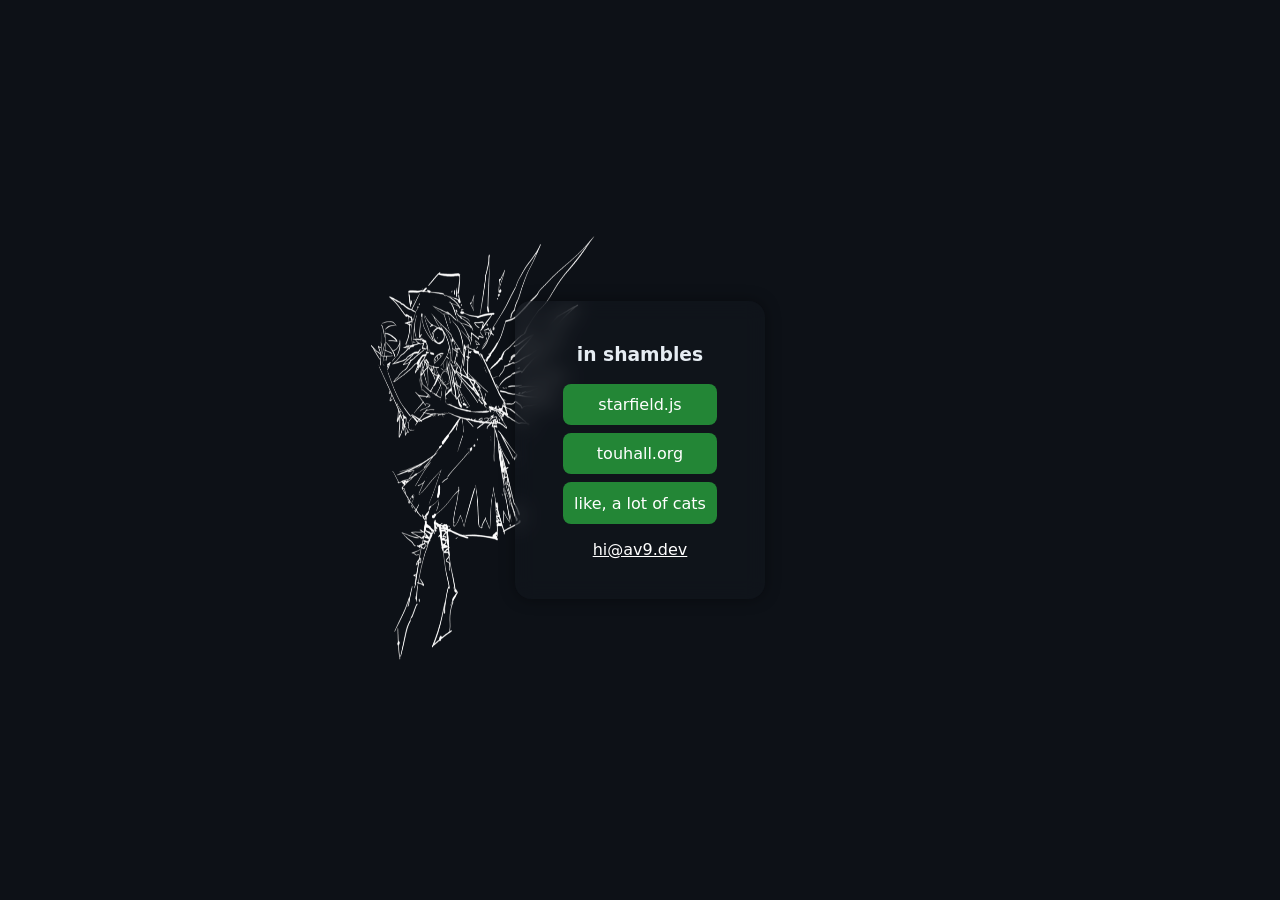
<file: index.html>
<!doctypehtml><html lang=en><meta charset=UTF-8><meta content="width=device-width,initial-scale=1"name=viewport><title>what</title><style>body{font-family:system-ui,sans-serif;background:#0d1117;color:#e6edf3;display:flex;flex-direction:column;align-items:center;justify-content:center;min-height:100vh;margin:0}.card{background:rgba(22,27,34,.4);backdrop-filter:blur(10px);-webkit-backdrop-filter:blur(10px);padding:3rem;padding-top:1.5rem;padding-bottom:1rem;border-radius:1rem;box-shadow:0 0 15px rgba(0,0,0,.4);text-align:center;max-width:400px;position:relative;z-index:1}#gloss{opacity:0;width:100%;height:100%;position:absolute;left:0;top:0;border-radius:50%;background:radial-gradient(circle,rgba(255,255,255,1) 0,rgba(255,255,255,0) 50%,rgba(255,255,255,0) 100%);will-change:opacity;transition:.2s opacity ease-out}p{margin-bottom:1.5rem;color:#8b949e}.button-link{display:block;background:#238636;color:#fff;text-decoration:none;margin:.5rem 0;padding:.7rem;border-radius:.5rem;transition:background .2s}.button-link:hover{background:#2ea043}a{color:#fff}.mail:after{content:attr(data-name) "@" attr(data-domain) "." attr(data-tld)}</style><img alt id=cirno-bg src=cirno.png style="position:fixed;width:300px;height:450px;opacity:1;left:52%;top:50%;transform:translate(-50%,-50%) translateX(-200px);z-index:0"><div class=card id=card><h3>in shambles</h3><a class=button-link href=https://starfield.js.org target=_blank>starfield.js</a> <a class=button-link href=https://touhall.org target=_blank>touhall.org</a> <a class=button-link href=https://av9.dev/cat-dataset target=_blank>like, a lot of cats</a><p><a class=mail href=# data-domain=av9 data-name=hi data-tld=dev onclick='return window.location.href="mailto:"+this.dataset.name+"@"+this.dataset.domain+"."+this.dataset.tld,!1'></a></div><script>const card=document.getElementById("card");const gloss=document.getElementById("gloss");card.addEventListener("mousemove",(e)=>{const pointerX=e.clientX;const pointerY=e.clientY;const cardRect=card.getBoundingClientRect();const halfWidth=cardRect.width/2;const halfHeight=cardRect.height/2;const cardCenterX=cardRect.left+halfWidth;const cardCenterY=cardRect.top+halfHeight;const deltaX=pointerX-cardCenterX;const deltaY=pointerY-cardCenterY;const distanceToCenter=Math.sqrt(Math.pow(deltaX,2)+Math.pow(deltaY,2));const maxDistance=Math.max(halfWidth,halfHeight);const degree=(distanceToCenter*10)/maxDistance;const rx=deltaY/halfHeight;const ry=deltaX/halfWidth;card.style.transform=`perspective(400px)rotate3d(${-rx},${ry},0,${degree}deg)`;});card.addEventListener("mouseleave",()=>{card.style=null;});</script>
</file>
